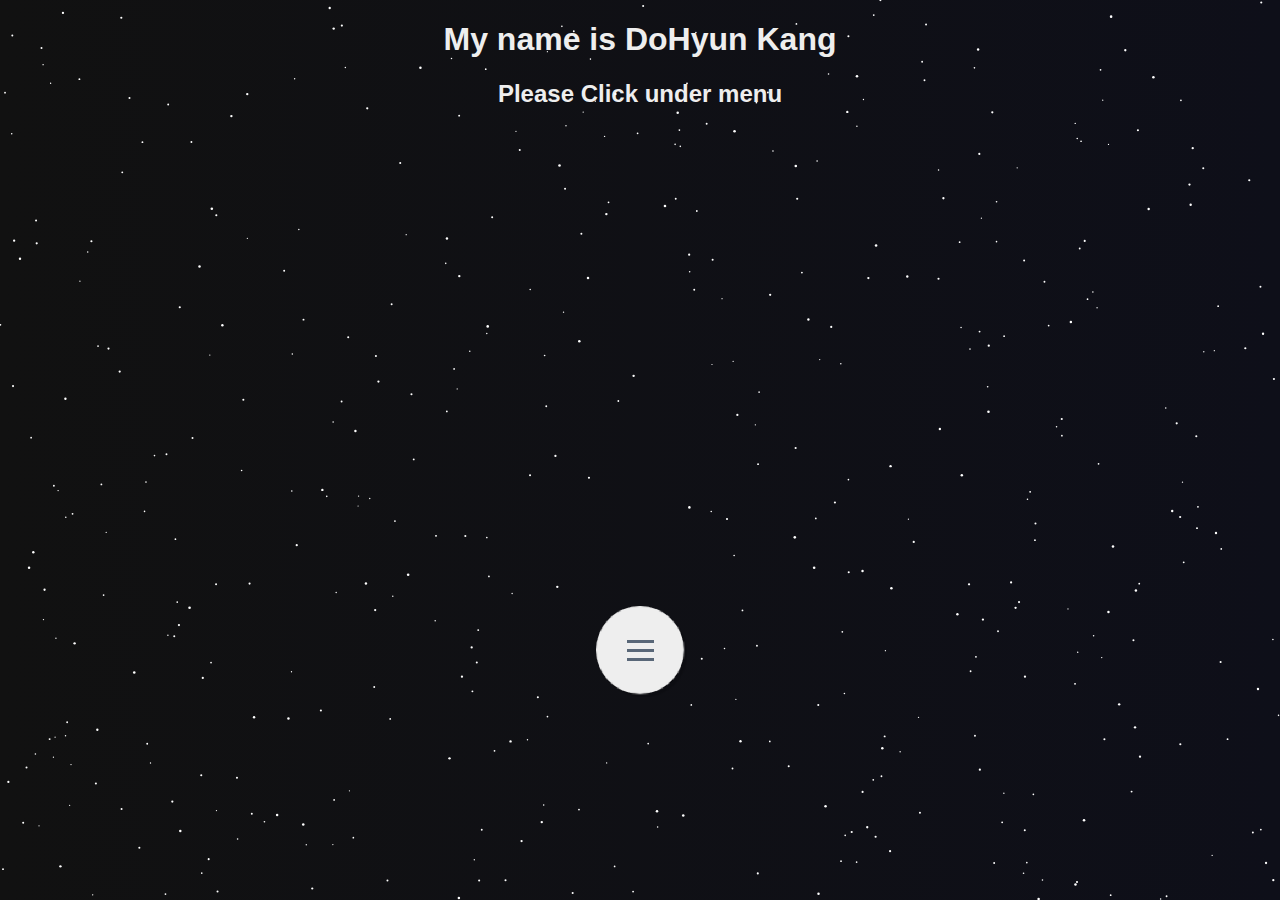
<file: index.html>
<!DOCTYPE html>
<html lang="en">
<head>
    <meta charset="UTF-8">
    <meta name="viewport" content="width=device-width, initial-scale=1.0">
    <link href="./img/우우동동 (1).ico" rel="shortcut icon" type="image/x-icon">
    
    
    <link rel="stylesheet" href="./css/menu.css">
    <link rel="stylesheet" href="./css/main.css">


    

    <title>Do Hyun kang</title>
</head>
<body>
    <div class="backSky">
        <svg class="sky">
            <h1>My name is DoHyun Kang</h1>
            <h2>Please Click under menu</h2>
            <nav class="menu">
                <input type="checkbox" href="#" class="menu-open" name="menu-open" id="menu-open" />
                <label class="menu-open-button" for="menu-open">
                    <span class="lines line-1"></span>
                    <span class="lines line-2"></span>
                    <span class="lines line-3"></span>
                </label>
            
                <a href="./index.html" class="menu-item blue">Home</a>
                <a href="./HTML/Favorite.html" class="menu-item green">F</a>
                <a href="./HTML/Hobby.html" class="menu-item red">H</a>
                <a href="./HTML/Dream.html" class="menu-item purple">D</a>
                <a href="./HTML/Contact.html" class="menu-item orange">C</a>
                <a href="./HTML/Projects.html" class="menu-item lightblue">P</a>
            </nav>
        </svg>
    </div>        

        <script src="./JS/backsky.js"></script>
</body>
</html>
</file>
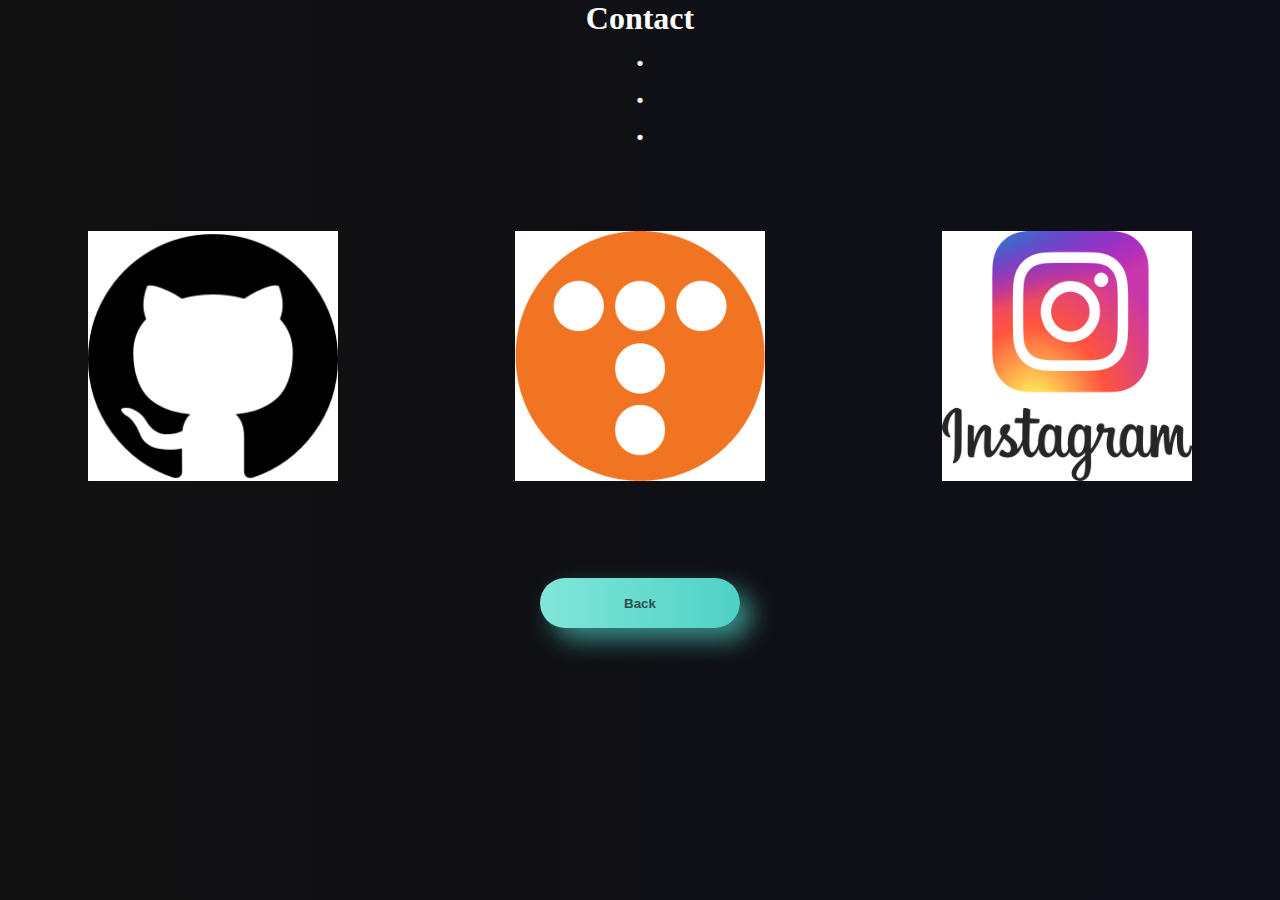
<file: HTML/Contact.html>
<!DOCTYPE html>
<html lang="ko">
<head>
    <meta charset="UTF-8">
    <meta http-equiv="X-UA-Compatible" content="IE=edge">
    <meta name="viewport" content="width=device-width, initial-scale=1.0">
    <link href="./img/우우동동 (1).ico" rel="shortcut icon" type="image/x-icon">
    <title>Contacts</title>
    <link rel="stylesheet" href="../css/contact.css">
    <link rel="stylesheet" href="../css/main.css">
    <link rel="stylesheet" href="../css/button.css">
</head>
<body>
    <div class="backSky">
            <h1>Contact</h1>
            <h1>.</h1>
            <h1>.</h1>
            <h1>.</h1>
            <div class="container">
                <div class="flex">
                    <a href="https://github.com/d0hyun07" target="_blank">
                        <img class="img" src="../img/깃허브.png" alt="">
                    </a>
                </div>
                <div class="flex">
                    <a href="https://strongdh07.tistory.com/" target="_blank">
                        <img class="img" src="../img/블로그.png" alt="">
                    </a>
                </div>
                <div class="flex">
                    <a href="https://www.instagram.com/rkdehgus__/" target="_blank">
                        <img class="img" src="../img/인스타.png" alt="">
                    </a>
                </div>
            </div>
            <div class="button_div">
                <button class="button" onclick="location.href='../index.html'">Back</button>
            </div>
    </div>
<script src="../JS/backsky.js"></script>
</body>
</html>
</file>
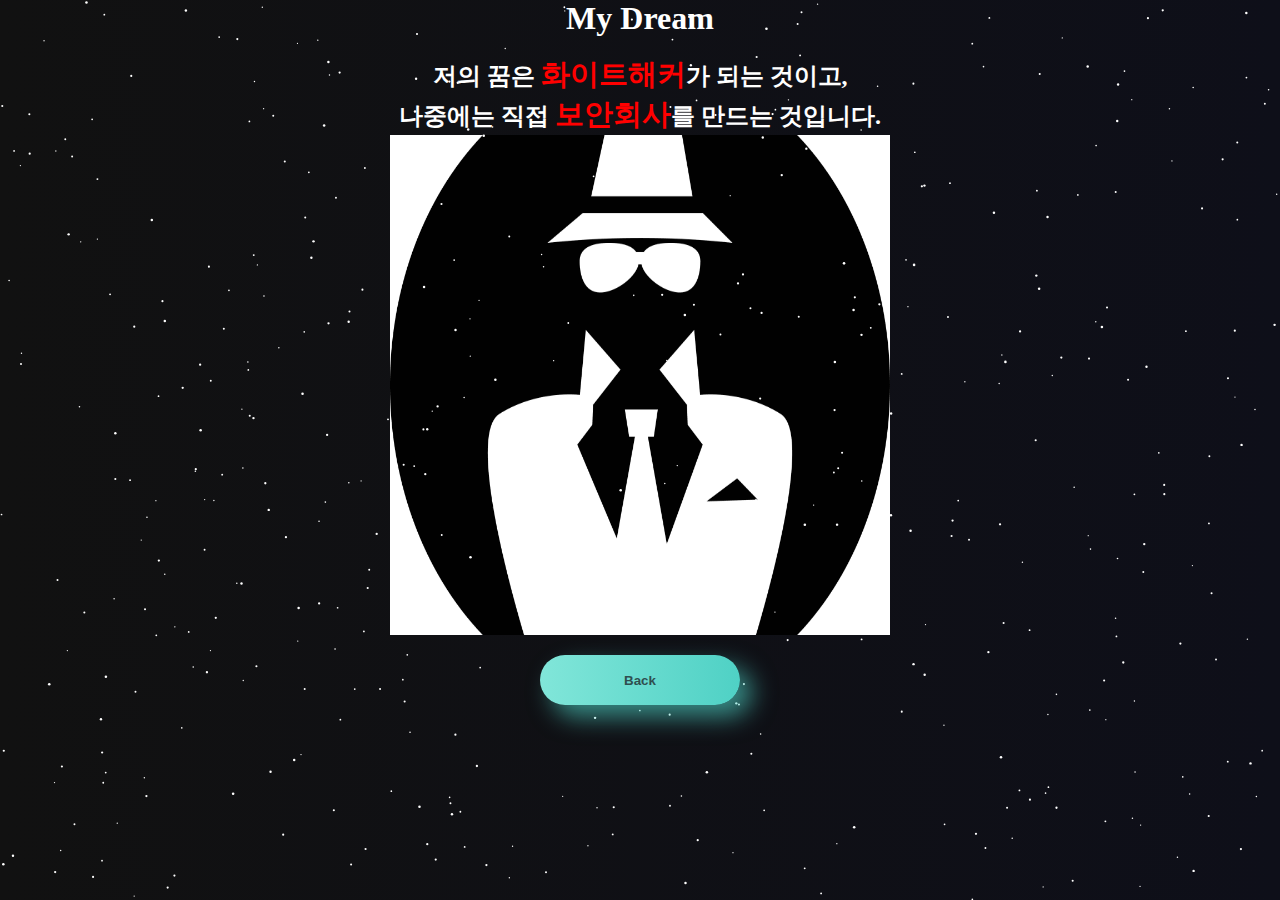
<file: HTML/Dream.html>
<!DOCTYPE html>
<html lang="ko">
<head>
    <meta charset="UTF-8">
    <meta http-equiv="X-UA-Compatible" content="IE=edge">
    <meta name="viewport" content="width=device-width, initial-scale=1.0">
    <link href="./img/우우동동 (1).ico" rel="shortcut icon" type="image/x-icon">
    <title>My Dream</title>
    <link rel="stylesheet" href="../css/dream.css">
    <link rel="stylesheet" href="../css/main.css">
    <link rel="stylesheet" href="../css/button.css">
</head>
<body>
    <div class="backSky">
        <svg class="sky">
            <h1>My Dream</h1><br>
            <h2>저의 꿈은 <strong>화이트해커</strong>가 되는 것이고,</h2>
            <h2>나중에는 직접 <strong>보안회사</strong>를 만드는 것입니다.</h2>
            <div class="imgbox">
                <img src="../img/화이트해커.png" alt="">
            </div>
            <div class="button_div">
                <button class="button" onclick="location.href='../index.html'">Back</button>
            </div>
        </svg>
    </div>
<script src="../JS/backsky.js"></script>
</body>
</html>
</file>
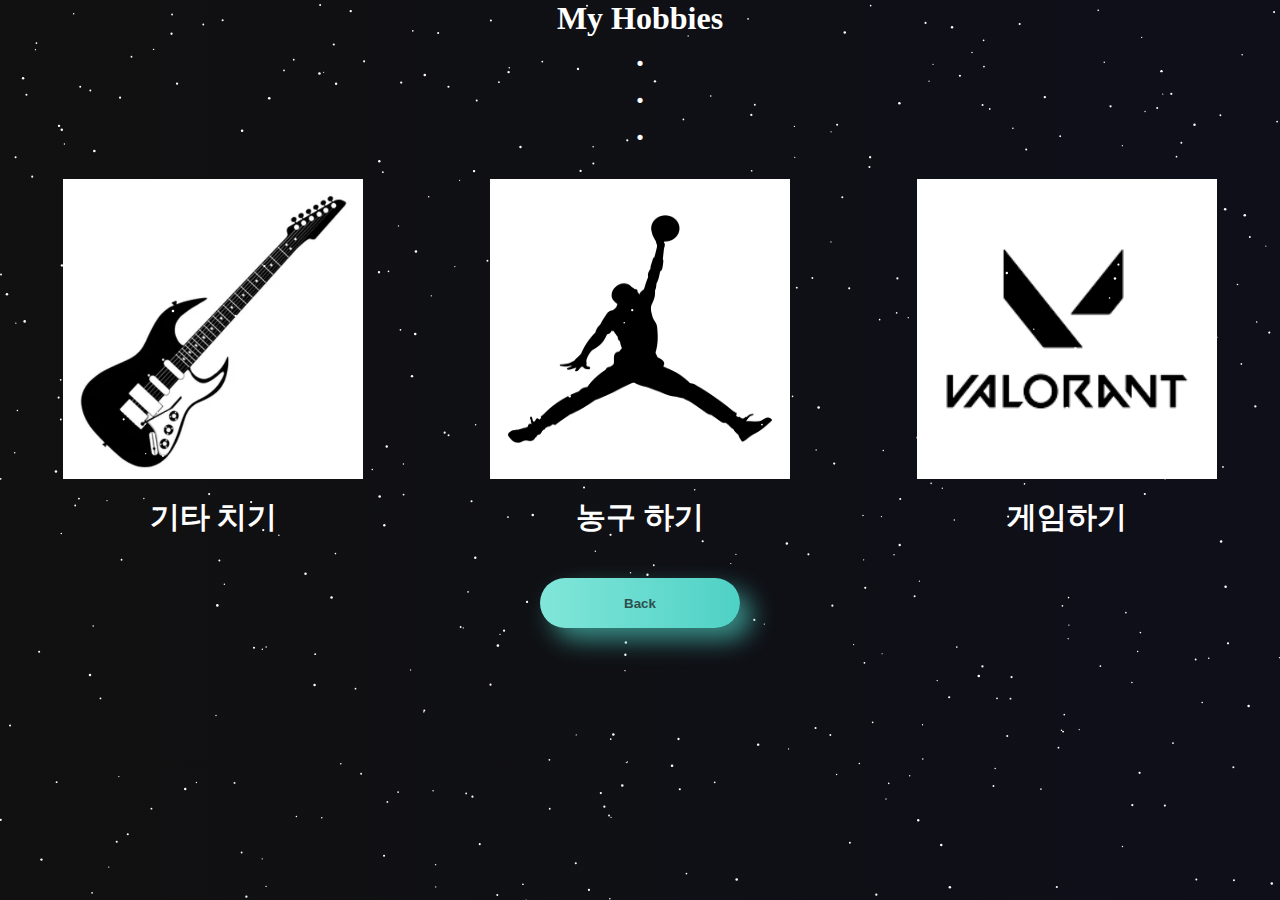
<file: HTML/Hobby.html>
<!DOCTYPE html>
<html lang="ko">
<head>
    <meta charset="UTF-8">
    <meta http-equiv="X-UA-Compatible" content="IE=edge">
    <meta name="viewport" content="width=device-width, initial-scale=1.0">
    <link href="./img/우우동동 (1).ico" rel="shortcut icon" type="image/x-icon">
    <title>My Hobbies</title>
    <link rel="stylesheet" href="../css/hobby.css">
    <link rel="stylesheet" href="../css/main.css">
    <link rel="stylesheet" href="../css/button.css">
</head>
<body>
    <div class="backSky">
        <svg class="sky">
            <h1>My Hobbies</h1>
            <h1>.</h1>
            <h1>.</h1>
            <h1>.</h1>
            <div class="container">
                <div class="flex">
                    <img class="img" src="../img/일렉기타.png" alt=""><br>
                    <h3>기타 치기</h3>
                </div>
                <div class="flex">
                    <img class="img" src="../img/농구.png" alt=""><br>
                    <h3>농구 하기</h3>
                </div>
                <div class="flex">
                    <img class="img" src="../img/게임.png" alt=""><br>
                    <h3>게임하기</h3>
                </div>
            </div>
            <div class="button_div">
                <button class="button" onclick="location.href='../index.html'">Back</button>
            </div>
        </svg>
    </div>
<script src="../JS/backsky.js"></script>
</body>
</html>
</file>
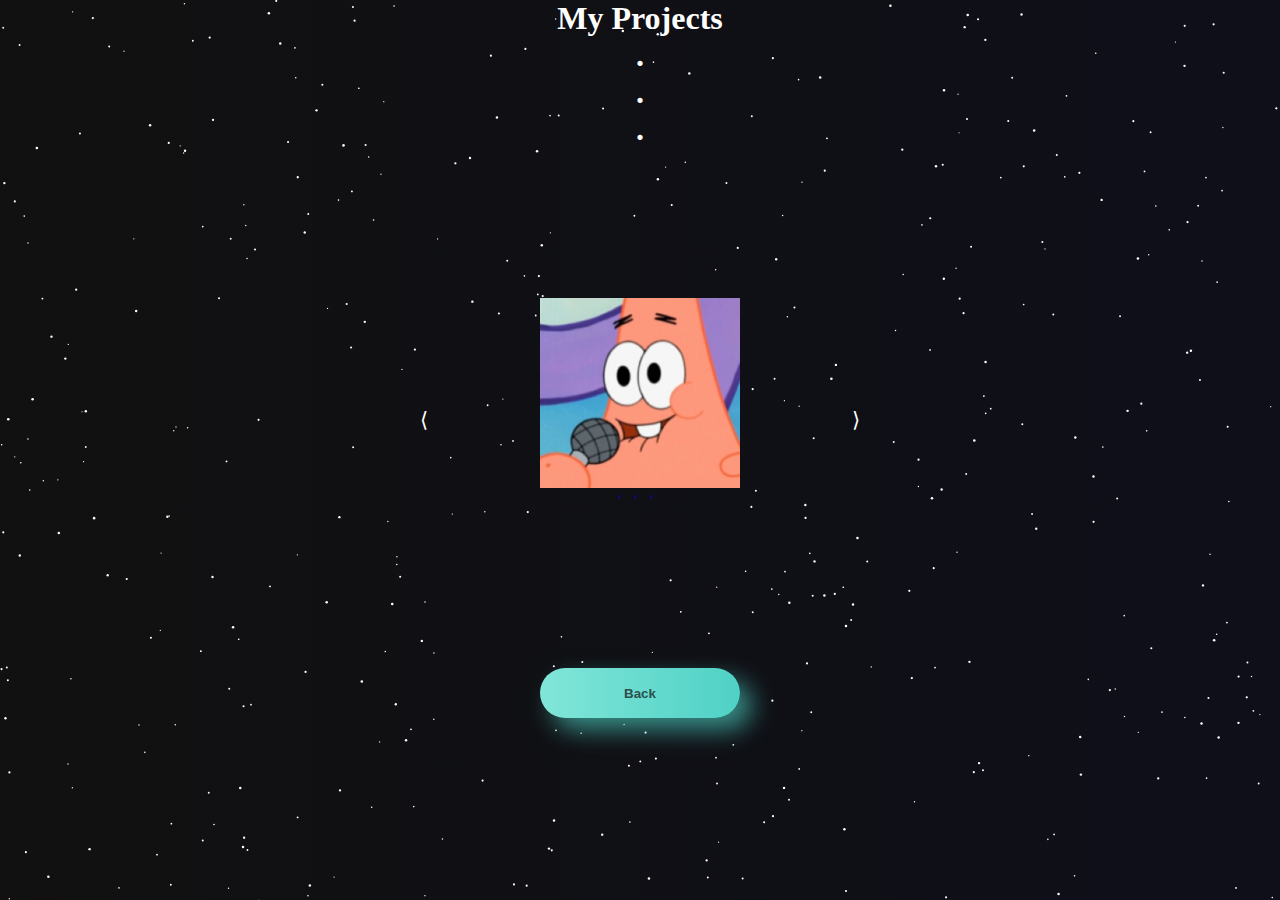
<file: HTML/Projects.html>
<!DOCTYPE html>
<html lang="ko">
<head>
    <meta charset="UTF-8">
    <meta http-equiv="X-UA-Compatible" content="IE=edge">
    <meta name="viewport" content="width=device-width, initial-scale=1.0">
    <link href="./img/우우동동 (1).ico" rel="shortcut icon" type="image/x-icon">
    <title>My Projects</title>
    <link rel="stylesheet" href="../css/projects.css">
    <link rel="stylesheet" href="../css/main.css">
    <link rel="stylesheet" href="../css/button.css">
</head>
<body>
    <div class="backSky">
        
        <svg class="sky">
            <h1> My Projects</h1>
            <h1>.</h1>
            <h1>.</h1>
            <h1>.</h1>
            <div id="slideShow">
                <ul class="slides">
                    <li>
                        <div>
                            <div class="projects">
                                <img src="../img/rqygz9qJnFs8ChQbaava_J9HsA3dJuu.png"><br>
                                <a class="projectLink" href="naver.com">ㄴㄴㄴ</a>
                            </div>
                        </div>
                    </li>
                    <li>
                        <div>
                            <div class="projects">
                                <img src="../img/rqygz9qJnFs8ChQbaava_J9HsA3dJuu.png"><br>
                                <a class="projectLink" href="naver.com">ㄴㄴㄴ</a>
                            </div>
                        </div>
                    </li>
                    <li>
                        <div>
                            <div class="projects">
                                <img src="../img/rqygz9qJnFs8ChQbaava_J9HsA3dJuu.png"><br>
                                <a class="projectLink" href="naver.com">ㄴㄴㄴ</a>
                            </div>
                        </div>
                    </li>
                    <li>
                        <div>
                            <div class="projects">
                                <img src="../img/rqygz9qJnFs8ChQbaava_J9HsA3dJuu.png"><br>
                                <a class="projectLink" href="naver.com">ㄴㄴㄴ</a>
                            </div>
                        </div>
                    </li>
                </ul>
                <p class="controller">
                    <!-- &lang: 왼쪽 방향 화살표 &rang: 오른쪽 방향 화살표 --> 
                    <span class="prev">&lang;</span> 
                    <span class="next">&rang;</span>
                </p>
            </div>
            <div class="button_div">
                <button class="button" onclick="location.href='../index.html'">Back</button>
            </div>
        </svg>
    </div>
<script src="../JS/Projects.js"></script>
<script src="../JS/backsky.js"></script>
</body>
</html>
</file>
<file: css/menu.css>
body {
    padding: 0;
    margin: 0;
    background: #596778;
    color: #EEEEEE;
    text-align: center;
    font-family: "Lato", sans-serif;
}

@media screen and (max-width: 700px) {
    body {
        padding: 170px 0 0 0;
        width: 100%
    }
}

a {
    color: inherit;
}

.menu-item,
.menu-open-button {
    background: #EEEEEE;
    border-radius: 100%;
    width: 80px;
    height: 80px;
    margin-left: -40px;
    margin-top: 200px;
    position: absolute;
    color: #FFFFFF;
    text-align: center;
    line-height: 80px;
    -webkit-transform: translate3d(0, 0, 0);
    transform: translate3d(0, 0, 0);
    -webkit-transition: -webkit-transform ease-out 200ms;
    transition: -webkit-transform ease-out 200ms;
    transition: transform ease-out 200ms;
    transition: transform ease-out 200ms, -webkit-transform ease-out 200ms;
}

.menu-open {
    display: none;
}

.lines {
    width: 25px;
    height: 3px;
    background: #596778;
    display: block;
    position: absolute;
    top: 50%;
    left: 50%;
    margin-left: -12.5px;
    margin-top: -1.5px;
    -webkit-transition: -webkit-transform 200ms;
    transition: -webkit-transform 200ms;
    transition: transform 200ms;
    transition: transform 200ms, -webkit-transform 200ms;
}

.line-1 {
    -webkit-transform: translate3d(0, -8px, 0);
    transform: translate3d(0, -8px, 0);
}

.line-2 {
    -webkit-transform: translate3d(0, 0, 0);
    transform: translate3d(0, 0, 0);
}

.line-3 {
    -webkit-transform: translate3d(0, 8px, 0);
    transform: translate3d(0, 8px, 0);
}

.menu-open:checked + .menu-open-button .line-1 {
    -webkit-transform: translate3d(0, 0, 0) rotate(45deg);
    transform: translate3d(0, 0, 0) rotate(45deg);
}

.menu-open:checked + .menu-open-button .line-2 {
    -webkit-transform: translate3d(0, 0, 0) scale(0.1, 1);
    transform: translate3d(0, 0, 0) scale(0.1, 1);
}

.menu-open:checked + .menu-open-button .line-3 {
    -webkit-transform: translate3d(0, 0, 0) rotate(-45deg);
    transform: translate3d(0, 0, 0) rotate(-45deg);
}

.menu {
    margin: auto;
    position: absolute;
    top: 0;
    bottom: 0;
    left: 0;
    right: 0;
    width: 80px;
    height: 80px;
    text-align: center;
    box-sizing: border-box;
    font-size: 26px;
}


/* .menu-item {
    transition: all 0.1s ease 0s;
} */

.menu-item:hover {
    background: #EEEEEE;
    color: #3290B1;
}

.menu-item:nth-child(3) {
    -webkit-transition-duration: 180ms;
    transition-duration: 180ms;
}

.menu-item:nth-child(4) {
    -webkit-transition-duration: 180ms;
    transition-duration: 180ms;
}

.menu-item:nth-child(5) {
    -webkit-transition-duration: 180ms;
    transition-duration: 180ms;
}

.menu-item:nth-child(6) {
    -webkit-transition-duration: 180ms;
    transition-duration: 180ms;
}

.menu-item:nth-child(7) {
    -webkit-transition-duration: 180ms;
    transition-duration: 180ms;
}

.menu-item:nth-child(8) {
    -webkit-transition-duration: 180ms;
    transition-duration: 180ms;
}

.menu-item:nth-child(9) {
    -webkit-transition-duration: 180ms;
    transition-duration: 180ms;
}

.menu-open-button {
    z-index: 2;
    -webkit-transition-timing-function: cubic-bezier(0.175, 0.885, 0.32, 1.275);
    transition-timing-function: cubic-bezier(0.175, 0.885, 0.32, 1.275);
    -webkit-transition-duration: 400ms;
    transition-duration: 400ms;
    -webkit-transform: scale(1.1, 1.1) translate3d(0, 0, 0);
    transform: scale(1.1, 1.1) translate3d(0, 0, 0);
    cursor: pointer;
    box-shadow: 3px 3px 0 0 rgba(0, 0, 0, 0.14);
}

.menu-open-button:hover {
    -webkit-transform: scale(1.2, 1.2) translate3d(0, 0, 0);
    transform: scale(1.2, 1.2) translate3d(0, 0, 0);
}

.menu-open:checked + .menu-open-button {
    -webkit-transition-timing-function: linear;
    transition-timing-function: linear;
    -webkit-transition-duration: 200ms;
    transition-duration: 200ms;
    -webkit-transform: scale(0.8, 0.8) translate3d(0, 0, 0);
    transform: scale(0.8, 0.8) translate3d(0, 0, 0);
}

.menu-open:checked ~ .menu-item {
    -webkit-transition-timing-function: cubic-bezier(0.935, 0, 0.34, 1.33);
    transition-timing-function: cubic-bezier(0.935, 0, 0.34, 1.33);
}

.menu-open:checked ~ .menu-item:nth-child(3) {
    transition-duration: 180ms;
    -webkit-transition-duration: 180ms;
    -webkit-transform: translate3d(0.08361px, -104.99997px, 0);
    transform: translate3d(0.08361px, -104.99997px, 0);
}

.menu-open:checked ~ .menu-item:nth-child(4) {
    transition-duration: 280ms;
    -webkit-transition-duration: 280ms;
    -webkit-transform: translate3d(90.9466px, -52.47586px, 0);
    transform: translate3d(90.9466px, -52.47586px, 0);
}

.menu-open:checked ~ .menu-item:nth-child(5) {
    transition-duration: 380ms;
    -webkit-transition-duration: 380ms;
    -webkit-transform: translate3d(90.9466px, 52.47586px, 0);
    transform: translate3d(90.9466px, 52.47586px, 0);
}

.menu-open:checked ~ .menu-item:nth-child(6) {
    transition-duration: 480ms;
    -webkit-transition-duration: 480ms;
    -webkit-transform: translate3d(0.08361px, 104.99997px, 0);
    transform: translate3d(0.08361px, 104.99997px, 0);
}

.menu-open:checked ~ .menu-item:nth-child(7) {
    transition-duration: 580ms;
    -webkit-transition-duration: 580ms;
    -webkit-transform: translate3d(-90.86291px, 52.62064px, 0);
    transform: translate3d(-90.86291px, 52.62064px, 0);
}

.menu-open:checked ~ .menu-item:nth-child(8) {
    transition-duration: 680ms;
    -webkit-transition-duration: 680ms;
    -webkit-transform: translate3d(-91.03006px, -52.33095px, 0);
    transform: translate3d(-91.03006px, -52.33095px, 0);
}

.menu-open:checked ~ .menu-item:nth-child(9) {
    transition-duration: 780ms;
    -webkit-transition-duration: 780ms;
    -webkit-transform: translate3d(-0.25084px, -104.9997px, 0);
    transform: translate3d(-0.25084px, -104.9997px, 0);
}

.blue {
    background-color: #669AE1;
    box-shadow: 3px 3px 0 0 rgba(0, 0, 0, 0.14);
    text-shadow: 1px 1px 0 rgba(0, 0, 0, 0.12);
}

.blue:hover {
    color: #669AE1;
    text-shadow: none;
}

.green {
    background-color: #70CC72;
    box-shadow: 3px 3px 0 0 rgba(0, 0, 0, 0.14);
    text-shadow: 1px 1px 0 rgba(0, 0, 0, 0.12);
}

.green:hover {
    color: #70CC72;
    text-shadow: none;
}

.red {
    background-color: #FE4365;
    box-shadow: 3px 3px 0 0 rgba(0, 0, 0, 0.14);
    text-shadow: 1px 1px 0 rgba(0, 0, 0, 0.12);
}

.red:hover {
    color: #FE4365;
    text-shadow: none;
}

.purple {
    background-color: #C49CDE;
    box-shadow: 3px 3px 0 0 rgba(0, 0, 0, 0.14);
    text-shadow: 1px 1px 0 rgba(0, 0, 0, 0.12);
}

.purple:hover {
    color: #C49CDE;
    text-shadow: none;
}

.orange {
    background-color: #FC913A;
    box-shadow: 3px 3px 0 0 rgba(0, 0, 0, 0.14);
    text-shadow: 1px 1px 0 rgba(0, 0, 0, 0.12);
}

.orange:hover {
    color: #FC913A;
    text-shadow: none;
}

.lightblue {
    background-color: #62C2E4;
    box-shadow: 3px 3px 0 0 rgba(0, 0, 0, 0.14);
    text-shadow: 1px 1px 0 rgba(0, 0, 0, 0.12);
}

.lightblue:hover {
    color: #62C2E4;
    text-shadow: none;
}

.credit {
    margin: 24px 20px 120px 0;
    text-align: right;
    color: #EEEEEE;
}

.credit a {
    padding: 8px 0;
    color: #C49CDE;
    text-decoration: none;
    text-decoration-line: none;
    transition: all 0.3s ease 0s;
}

.credit a:hover {
    text-decoration: none;
}
.menu a p {
    margin: 0 auto;
}
a {
    text-decoration: none;
}
</file>
<file: css/main.css>
/* 배경 */
.backSky {
    width: 100vw;
    height: 100vh;
    position: relative;
    background: linear-gradient(to right, #111, #0e0f19);  
    overflow: hidden;
}

  /* 별을 감싼 부모 */
.sky {
    width: 100vw;
    height: 100vw;
    position: absolute;
    top: 50%;
    left: 50%;
    transform: translate(-50%, -50%);
    animation: moveStar 240s linear infinite;
}

  /* 별 */
.sky .star {
    fill: #fff;
    stroke: none;
    stroke-width: 0;
}

  /* 별 이동효과 */
@keyframes moveStar {
    from {
    transform: translate(-50%, -50%) rotate(0);
    }

    to {
    transform: translate(-50%, -50%) rotate(360deg);
    }
}
</file>
<file: css/contact.css>
* {
    margin: 0 auto;
    padding: 0;
    box-sizing: border-box;
}
.container{
    margin-top: 10px;
    display: flex;
}
.flex{
    margin-top: 10px;
    margin: 0 auto;
    width: 300px;
    height: 400px;
    display: flex;
    align-items: center;
    justify-content: center;
    display: flex;
    flex-direction: column;
}
h1{
    text-align: center;
    color: rgb(255, 255, 255);
}
.img{
    width: 250px;
    height: 250px;
    background-color: white;
}
</file>
<file: css/button.css>
@keyframes ring {
    0% {
        width: 30px;
        height: 30px;
        opacity: 1;
    }
    100% {
        width: 300px;
        height: 300px;
        opacity: 0;
    }
}

.button {
    margin-top: 20px;
    position: relative;
    border: none;
    min-width: 200px;
    min-height: 50px;
    background: linear-gradient(
        90deg,
        rgba(129, 230, 217, 1) 0%,
        rgba(79, 209, 197, 1) 100%
    );
    border-radius: 1000px;
    color: darkslategray;
    cursor: pointer;
    box-shadow: 12px 12px 24px rgba(79, 209, 197, 0.64);
    font-weight: 700;
    transition: 0.3s;
}

.button:hover {
    transform: scale(1.2);
}

.button:hover::after {
    content: "";
    width: 30px;
    height: 30px;
    border-radius: 100%;
    border: 6px solid #00ffcb;
    position: absolute;
    z-index: -1;
    top: 50%;
    left: 50%;
    transform: translate(-50%, -50%);
    animation: ring 1.5s infinite;
}
.button_div{
    display: flex;
    justify-content: center;
    align-items: center;
    margin-bottom: 20px;
    flex-direction: column;
}
</file>
<file: css/dream.css>
* {
    margin: 0 auto;
    padding: 0;
    box-sizing: border-box;
}
h1, h2{
    text-align: center;
    color: white;
}
strong{
    color: red;
    font-size: 1.2em;
}
img{
    width: 500px;
    height: 500px;
}
.imgbox{
    display: flex;
    justify-content: center;
    align-items: center;
}
</file>
<file: css/hobby.css>
* {
    margin: 0 auto;
    padding: 0;
    box-sizing: border-box;
}
.container{
    margin-top: 10px;
    display: flex;
}
.flex{
    margin-top: 10px;
    margin: 0 auto;
    width: 300px;
    height: 400px;
    display: flex;
    align-items: center;
    justify-content: center;
    flex-direction: column;
}
h1{
    text-align: center;
    color: rgb(255, 255, 255);
}
.img{
    width: 300px;
    height: 300px;
    background-color: white;
}
h3{
    font-size: 30px;
    color: white;
}
</file>
<file: css/projects.css>
* {
    margin: 0;
    padding: 0;
    box-sizing: border-box;
}
h1{
    color: white;
    text-align:  center;
}

li {
    list-style-type: none;
}
  /* 보여줄 구간의 높이와 넓이 설정 */
#slideShow {
    /*전체 컨테이너*/
    width: 500px;
    height: 200px;
    position: relative;
    margin: 150px auto;
    overflow: hidden; /*리스트 형식으로 이미지를 일렬로 정렬할 것이기 때문에, 500px 밖으로 튀어 나간 이미지들은 hidden으로 숨겨줘야됨*/
}
.slides {
    /*이미지들이 담겨있는 슬라이드 컨테이너*/
    position: absolute;
    left: 0;
    top: 0;
    width: 2500px; /* 슬라이드할 사진과 마진 총 넓이 */
    transition: 0.5s ease-out; /*ease-out: 처음에는 느렸다가 점점 빨라짐*/
  } /* 첫 번째 슬라이드 가운데에 정렬하기위해 첫번째 슬라이드만 margin-left조정 */
.slides li:first-child {
    margin-left: 100px;
  } /* 슬라이드들 옆으로 정렬 */
.slides li:not(:last-child) {
    float: left;
    margin-right: 100px;
}
.controller span {
    position: absolute;
    background-color: transparent;
    color: rgb(255, 255, 255);
    text-align: center;
    border-radius: 50%;
    padding: 10px 20px;
    top: 50%;
    font-size: 1.3em;
    cursor: pointer;
  } /* 이전, 다음 화살표에 마우스 커서가 올라가 있을때 */
.controller span:hover {
    background-color: rgba(128, 128, 128, 0.11);
}
.prev {
    left: 10px;
} /* 이전 화살표에 마우스 커서가 올라가 있을때 이전 화살표가 살짝 왼쪽으로 이동하는 효과*/
.prev:hover {
    transform: translateX(-10px);
}
.next {
    right: 10px;
} /* 다음 화살표에 마우스 커서가 올라가 있을때 이전 화살표가 살짝 오른쪽으로 이동하는 효과*/
.next:hover {
    transform: translateX(10px);
}
.projects{
    width: 300px;
    height: 300px;
    justify-content: center;
    position: relative;
}
.projectLink{
    position: absolute;
    top: 50%;
    left: 50%;
    transform: translate(-50%, 200%);
}
.projects img{
    width: 200px;
    height: 200px;
    position: absolute;
    top: 50%;
    left: 50%;
    transform: translate(-50%, -80%);
}
</file>
